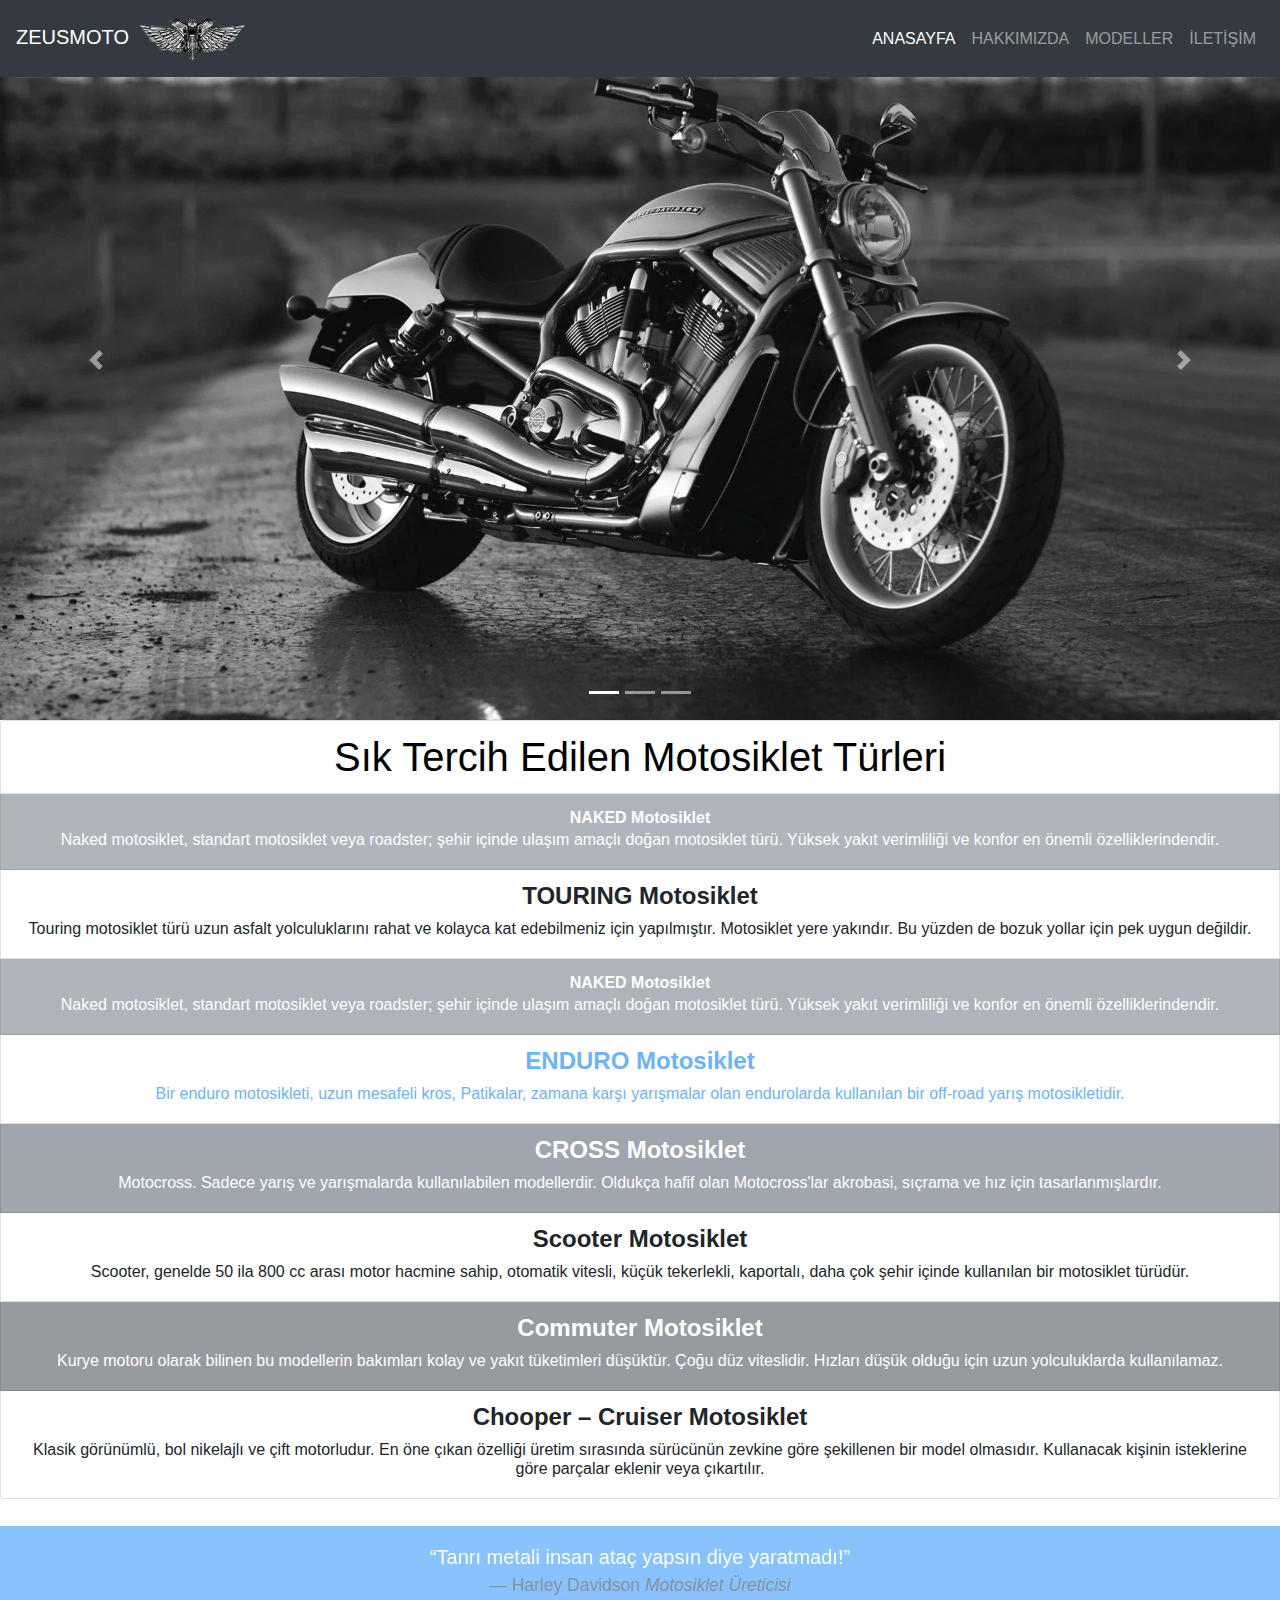
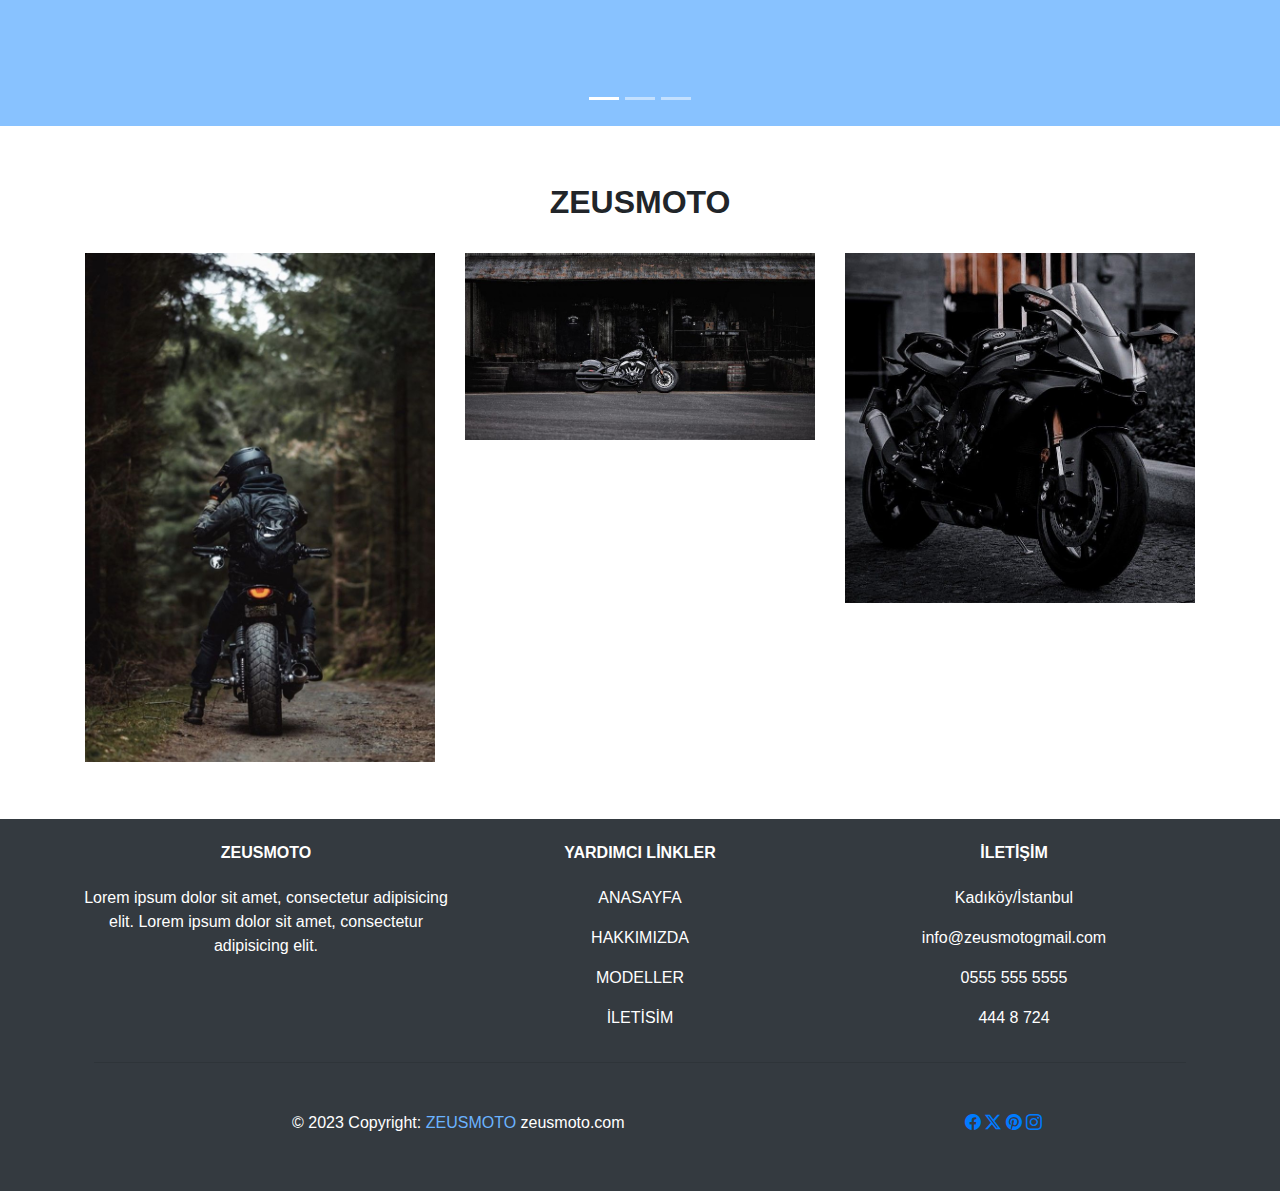
<file: index.html>
<!DOCTYPE html>
<html lang="tr">

<head>
    <meta charset="UTF-8">
    <meta name="viewport" content="width=device-width, initial-scale=1.0">
    <meta name="description"
        content="ZEUSMOTO ile Motosiklet Hakkkında bilmeniz gereken her şey,ZEUSMOTO Modelleri hakkında detaylı bir bilgi edinebilirsiniz  ">
    <link rel="stylesheet" href="https://cdn.jsdelivr.net/npm/bootstrap@4.6.2/dist/css/bootstrap.min.css"
        integrity="sha384-xOolHFLEh07PJGoPkLv1IbcEPTNtaed2xpHsD9ESMhqIYd0nLMwNLD69Npy4HI+N" crossorigin="anonymous">
    <title>ZEUSMOTO | ANASAYFA </title>
    <link rel="stylesheet" href="css/bootstrap.min.css">
    <link rel="stylesheet" href="css/style.css">

</head>

<body>

    <section id="menu" class="bg-dark">
        <div class="container">
            <div class="row">
                <div class="col-md-12 ">
                    <nav class="navbar fixed-top bg-dark navbar-expand-lg navbar-dark ">
                        <a class="navbar-brand" href="#">ZEUSMOTO <img src="img/logo-378X156.webp" alt="ZEUSMOTO-LOGO"
                                class="w-25"></a>
                        <button class="navbar-toggler" type="button" data-toggle="collapse"
                            data-target="#navbarNavDropdown" aria-controls="navbarNavDropdown" aria-expanded="false"
                            aria-label="Toggle navigation">
                            <span class="navbar-toggler-icon"></span>
                        </button>
                        <div class="collapse navbar-collapse" id="navbarNavDropdown">
                            <ul class="navbar-nav ml-auto">
                                <li class="nav-item active">
                                    <a class="nav-link" href="#">ANASAYFA <span class="sr-only">(current)</span></a>
                                </li>
                                <li class="nav-item">
                                    <a class="nav-link" href="hakkimizda.html">HAKKIMIZDA</a>
                                </li>
                                <li class="nav-item">
                                    <a class="nav-link" href="modeller.html">MODELLER</a>
                                </li>
                                <li class="nav-item">
                                    <a class="nav-link" href="iletisim.html">İLETİŞİM</a>
                                </li>

                            </ul>
                        </div>
                    </nav>
                </div>
            </div>
        </div>
    </section>
    <section id="slider"> <!-- SLİDER KISMI -->
        <div class="container-fluid">
            <div class="row">
                <div class="col-md-12 px-0"> <!--Col md 12 yapisi SLİDER-1 -->

                    <div id="carouselExampleCaptions" class="carousel slide carousel-fade" data-ride="carousel">
                        <ol class="carousel-indicators">
                            <li data-target="#carouselExampleCaptions" data-slide-to="0" class="active"></li>
                            <li data-target="#carouselExampleCaptions" data-slide-to="1"></li>
                            <li data-target="#carouselExampleCaptions" data-slide-to="2"></li>
                        </ol>
                        <div class="carousel-inner">
                            <div class="carousel-item active">
                                <img src="img/zmoto-1920X1080.webp" class="d-block w-100 " style="opacity: 98%;"
                                    alt="motosiklet">
                                <div class="carousel-caption d-none d-md-block">
                                  
                                </div>
                            </div>
                            <div class="carousel-item">
                                <img src="img/zmoto2-1000X723.webp" class="d-block w-100 " style="opacity: 98%;"
                                    alt="motosiklet">
                                <div class="carousel-caption d-none d-md-block">
                                   
                                </div>
                            </div>
                            <div class="carousel-item">
                                <img src="img/new.jpg " class="d-block w-100 " style="opacity: 98%;" alt="motosiklet">
                                <div class="carousel-caption d-none d-md-block">
                                  
                                </div>
                            </div>
                        </div>
                        <button class="carousel-control-prev" type="button" data-target="#carouselExampleCaptions"
                            data-slide="prev">
                            <span class="carousel-control-prev-icon" aria-hidden="true"></span>
                            <span class="sr-only">Previous</span>
                        </button>
                        <button class="carousel-control-next" type="button" data-target="#carouselExampleCaptions"
                            data-slide="next">
                            <span class="carousel-control-next-icon" aria-hidden="true"></span>
                            <span class="sr-only">Next</span>
                        </button>
                    </div>
                </div>
            </div>
        </div>
    </section>


    <section id="content"> <!-- LİSTE KISMI -->
        <div class="container-fluid">
            <div class="row">
                <div class="col-md-12 px-0">

                    <ul class="list-group">
                        <li class="list-group-item text-center">
                            <h1> Sık Tercih Edilen Motosiklet Türleri</h1>
                        </li>
                        <li class="list-group-item text-center text-white" style="opacity: 78%; background-color: #9ba1a8"> <strong>NAKED
                                Motosiklet</strong></h4>
                            <h6>Naked motosiklet, standart motosiklet veya roadster; şehir içinde ulaşım amaçlı doğan
                                motosiklet türü.
                                Yüksek yakıt verimliliği ve konfor en önemli özelliklerindendir. </h6>
                        </li>
                        <li class="list-group-item text-center">
                            <h4><strong>TOURING Motosiklet</strong></h4>
                            <h6>Touring motosiklet türü uzun asfalt yolculuklarını rahat ve kolayca kat edebilmeniz için
                                yapılmıştır.
                                Motosiklet yere yakındır.
                                Bu yüzden de bozuk yollar için pek uygun değildir.
                            </h6>
                        </li>
                        <li class="list-group-item text-center text-white " style="opacity: 86%;  background-color: #a2a8b0"> <strong>NAKED
                                Motosiklet</strong></h4>
                            <h6>Naked motosiklet, standart motosiklet veya roadster; şehir içinde ulaşım amaçlı doğan
                                motosiklet türü.
                                Yüksek yakıt verimliliği ve konfor en önemli özelliklerindendir. </h6>
                        </li>
                        <li class="list-group-item text-center" style="color:#6bb3ff; " >
                            <h4><strong>ENDURO Motosiklet</strong></h4>
                            <h6>Bir enduro motosikleti, uzun mesafeli kros, Patikalar,
                                zamana karşı yarışmalar olan endurolarda kullanılan bir off-road yarış motosikletidir.
                            </h6>
                        </li>
                        <li class="list-group-item text-center text-white " style="opacity: 94%;  background-color: #9ba1a8">
                            <h4><strong>CROSS Motosiklet</strong></h4>
                            <h6>Motocross. Sadece yarış ve yarışmalarda kullanılabilen modellerdir.
                                Oldukça hafif olan Motocross'lar akrobasi, sıçrama ve hız için tasarlanmışlardır. </h6>
                        </li>
                        <li class="list-group-item text-center">
                            <h4><strong>Scooter Motosiklet</strong></h4>
                            <h6>Scooter, genelde 50 ila 800 cc arası motor hacmine sahip, otomatik vitesli, küçük
                                tekerlekli,
                                kaportalı, daha çok şehir içinde kullanılan bir motosiklet türüdür. </h6>
                        </li>

                        <li class="list-group-item text-center  text-white " style="background-color: #979ba0;">
                            <h4><strong>Commuter Motosiklet</strong></h4>
                            <h6> Kurye motoru olarak bilinen bu modellerin bakımları kolay
                                ve yakıt tüketimleri düşüktür. Çoğu düz viteslidir. Hızları düşük olduğu için uzun
                                yolculuklarda kullanılamaz. </h6>
                        </li>

                        <li class="list-group-item text-center">
                            <h4><strong>Chooper – Cruiser Motosiklet</strong></h4>
                            <h6> Klasik görünümlü, bol nikelajlı ve çift motorludur. En öne çıkan özelliği üretim
                                sırasında
                                sürücünün zevkine göre şekillenen bir model olmasıdır. Kullanacak kişinin isteklerine
                                göre parçalar eklenir veya çıkartılır. </h6>
                        </li>
                    </ul>
                </div>
            </div>
        </div>
    </section>

   
    <section id="gecen-yazi">
        <div id="container-fluid">
            <div class="row">
                <div class="col-md-12 " style="background-color:#6bb3ff; opacity: 80%; margin-top: 2%;">
                    <div id="client-testimonial-carousel" class="carousel slide" data-ride="carousel"
                        style="height:200px;">
                        <div class="carousel-inner" role="listbox">
                            <div class="carousel-item active text-center p-3 text-white">
                                <blockquote class="blockquote text-center">
                                    <p class="mb-0"> “Tanrı metali insan ataç yapsın diye yaratmadı!”
                                    </p>
                                    <footer class="blockquote-footer">Harley Davidson <cite
                                            title="Source Title">Motosiklet Üreticisi</cite>
                                    </footer>
                                </blockquote>
                            </div>
                            <div class="carousel-item text-center p-3 text-white">
                                <blockquote class="blockquote text-center">
                                    <p class="mb-0">“Motosikletiniz varsa, bir terapiste ihtiyacınız yok!”
                                    </p>
                                    <footer class="blockquote-footer">Dan Aykroyd <cite
                                            title="Source Title">Komedyen</cite>
                                    </footer>

                                </blockquote>
                            </div>
                            <div class="carousel-item text-center p-3 text-white">
                                <blockquote class="blockquote text-center">
                                    <p class="mb-0">“Düz yollar hiç kimseyi usta bir sürücü yapmaz.”
                                    </p>
                                    <footer class="blockquote-footer">Paulo Coelho <cite
                                            title="Source Title">Yazar</cite>
                                    </footer>

                                </blockquote>
                            </div>
                            <div class="carousel-item text-center p-3 text-white">
                                <blockquote class="blockquote text-center">
                                    <p class="mb-0">  “Üniversiteye gidene ve ilk motosikletimi alana kadar hızın heyecanını anlayamadım.”
                                    </p>Vin Diesel <cite
                                            title="Source Title">Aktör</cite>
                                    </footer>

                                </blockquote>
                            </div>
                        </div>
                        <ol class="carousel-indicators">
                            <li data-target="#client-testimonial-carousel" data-slide-to="0" class="active"></li>
                            <li data-target="#client-testimonial-carousel" data-slide-to="1"></li>
                            <li data-target="#client-testimonial-carousel" data-slide-to="2"></li>
                        </ol>
                    </div>
                </div>
            </div>

        </div>

      
    </section>


 

    <div class="container">
        <div class="row">
            <div class="col-md-12  mx-auto" style="margin-top: 5%; margin-bottom: 5%;">
                <h2 style="text-align: center;"><strong>ZEUSMOTO</strong></h2>
                <br>
                <div id="myCarousel" class="carousel slide" data-ride="carousel" data-interval="0">
                    <div class="carousel-inner">
                        <div class="carousel-item active">
                            <div class="row">
                                <div class="col-sm-4">
                                    <div class="img-box"><img src="img/Gentleman Motors & Lifestyle_ Photo.jpg"
                                            class="img-fluid" alt=""></div>
                                </div>
                                <div class="col-sm-4">
                                    <div class="img-box"><img src="img/new6.jpg" class="img-fluid" alt=""></div>
                                </div>
                                <div class="col-sm-4">
                                    <div class="img-box"><img src="img/indir.jpg" class="img-fluid" alt=""></div>
                                </div>
                            </div>
                        </div>

                    </div>
                </div>
            </div>
        </div>
    </div>




    <!-- footer KISMI -->

    <section id="footer">
       
        <div class="container-fluid">
           
            <footer class="text-center text-lg-start text-white" style="background-color: #343a40">
                
                <div class="container p-4 pb-0 ">
                    
                    <section class="">
                        
                        <div class="row">
                            
                            <div class="col-md-4 px-0 ">
                                <h6 class="text-uppercase mb-4 font-weight-bold">
                                    ZEUSMOTO
                                </h6>
                                <p>
                                    Lorem ipsum dolor sit amet, consectetur adipisicing
                                    elit. Lorem ipsum dolor sit amet, consectetur adipisicing
                                    elit.
                                </p>
                            </div>


                            <div class="col-md-4 px-0">
                                <h6 class="text-uppercase mb-4 font-weight-bold">
                                    Yardımcı Linkler

                                </h6>

                                <p>
                                    <a href="#" class="text-white">ANASAYFA</a>
                                </p>
                                <p>
                                    <a href="hakkimizda.html" class="text-white">HAKKIMIZDA</a>
                                </p>
                                <p>
                                    <a href="modeller.html" class="text-white">MODELLER</a>
                                </p>
                                <p>
                                    <a href="iletisim.html" class="text-white">İLETİSİM</a>
                                </p>
                            </div>


                            <hr class="w-100 clearfix d-md-none" />


                            <div class="col-md-4 px-0">
                                <h6 class="text-uppercase mb-4 font-weight-bold">İLETİŞİM</h6>
                                <p><i class></i> Kadıköy/İstanbul</p>
                                <p><i class></i> info@zeusmotogmail.com</p>
                                <p><i class></i> 0555 555 5555 </p>
                                <p><i class></i> 444 8 724</p>
                            </div>
                        </div>
                    </section>
                    <hr class="my-3">
                    <section class="p-3 pt-0 px-0">
                        <div class="row d-flex align-items-center">

                            <div class="col-md-7 col-lg-8 text-center text-md-start">

                                <div class="p-3">
                                    © 2023 Copyright: <span style="color:#6bb3ff; ">ZEUSMOTO</span>
                                    <a class="text-white" href="#">zeusmoto.com</a>
                                </div>

                            </div>

                            <div class="col-md-5 col-lg-4 ml-lg-0 text-center text-md-end">
                                
                                <a href="https://www.facebook.com" target="_blank"><i class="bi bi-facebook"></i></a>

                                
                                <a href="https://www.twitter.com" target="_blank"><i class="bi bi-twitter-x"></i></a>

                               
                                <a href="https://www.pinterest.com" target="_blank"><i class="bi bi-pinterest"></i></a>

                              
                                <a href="https://www.instagram.com" target="_blank"><i class="bi bi-instagram"></i></a>
                            </div>

                        </div>
                    </section>

                </div>

            </footer>

        </div>

    </section>

    <!-- 
    <button class="btn btn-success">merhaba</button>

 -->

    <script src="js/jquery.slim.min.js"></script>
    <script src="js/popper.min.js"></script>
    <script src="js/bootstrap.min.js"></script>




</body>

</html>
</file>
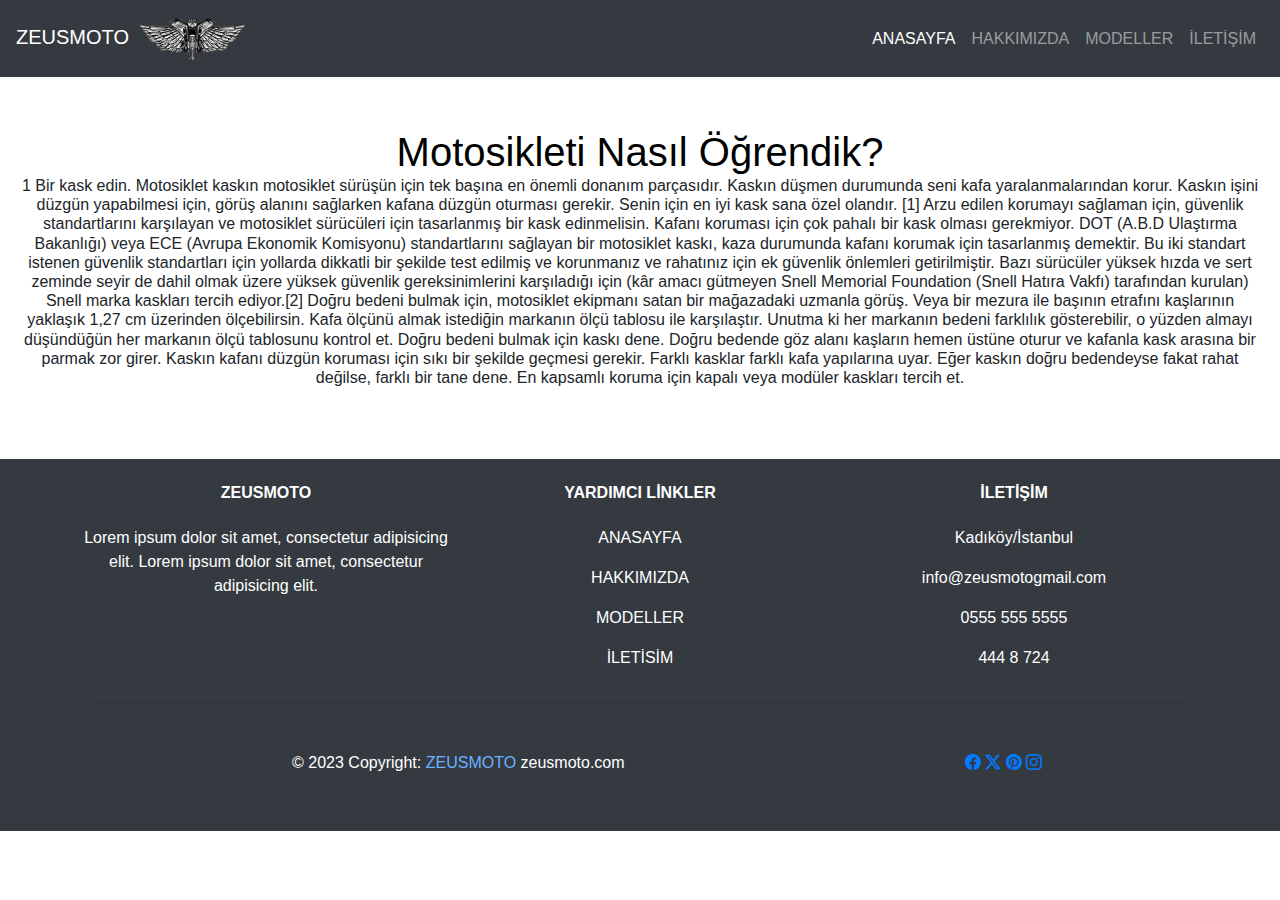
<file: hakkimizda.html>
<!DOCTYPE html>
<html lang="tr">
<head>
    <meta charset="UTF-8">
    <meta name="viewport" content="width=device-width, initial-scale=1.0">
    <meta name="description"
        content="ZEUSMOTO  Hakkkındaki sorularınız için bizleri tanıyabilirsiniz, ZEUSMOTO hakkında detaylı bir bilgi edinebilirsiniz  ">
    <link rel="stylesheet" href="https://cdn.jsdelivr.net/npm/bootstrap@4.6.2/dist/css/bootstrap.min.css"
        integrity="sha384-xOolHFLEh07PJGoPkLv1IbcEPTNtaed2xpHsD9ESMhqIYd0nLMwNLD69Npy4HI+N" crossorigin="anonymous">
    <title>ZEUSMOTO | HAKKIMIZDA </title>
    <link rel="stylesheet" href="css/bootstrap.min.css">
    <link rel="stylesheet" href="css/style.css">
</head>
<body>
    <section id="menu" class="bg-dark">
        <div class="container">
            <div class="row">
                <div class="col-md-12 "> 
                    
                    <nav class="navbar fixed-top bg-dark navbar-expand-lg navbar-dark ">
                        <a class="navbar-brand" href="#">ZEUSMOTO <img src="img/logo-378X156.webp" alt="ZEUSMOTO-LOGO" class="w-25"></a>
                        <button class="navbar-toggler" type="button" data-toggle="collapse"
                            data-target="#navbarNavDropdown" aria-controls="navbarNavDropdown" aria-expanded="false"
                            aria-label="Toggle navigation">
                            <span class="navbar-toggler-icon"></span>
                        </button>
                        <div class="collapse navbar-collapse" id="navbarNavDropdown">
                            <ul class="navbar-nav ml-auto">
                                <li class="nav-item active">
                                    <a class="nav-link" href="index.html">ANASAYFA <span class="sr-only">(current)</span></a>
                                </li>
                                <li class="nav-item">
                                    <a class="nav-link" href="#">HAKKIMIZDA</a>
                                </li>
                                <li class="nav-item">
                                    <a class="nav-link" href="modeller.html">MODELLER</a>
                                </li>
                                <li class="nav-item">
                                    <a class="nav-link" href="iletisim.html">İLETİŞİM</a>
                                </li>
                            
                            </ul>
                        </div>
                    </nav>
                </div>


            </div>
        </div>
    </section>





       
    <section id="yeni">

        <div class="container-fluid">
            <div class="row">
                <div class="col-md-12 text-center" style="margin-top: 10%; margin-bottom: 5%;">
                    <h1>Motosikleti Nasıl Öğrendik?</h1>
                <h6>1
                    Bir kask edin. Motosiklet kaskın motosiklet sürüşün için tek başına en önemli donanım parçasıdır. Kaskın düşmen durumunda seni kafa yaralanmalarından korur. Kaskın işini düzgün yapabilmesi için, görüş alanını sağlarken kafana düzgün oturması gerekir. Senin için en iyi kask sana özel olandır. [1]
                    Arzu edilen korumayı sağlaman için, güvenlik standartlarını karşılayan ve motosiklet sürücüleri için tasarlanmış bir kask edinmelisin. Kafanı koruması için çok pahalı bir kask olması gerekmiyor. DOT (A.B.D Ulaştırma Bakanlığı) veya ECE (Avrupa Ekonomik Komisyonu) standartlarını sağlayan bir motosiklet kaskı, kaza durumunda kafanı korumak için tasarlanmış demektir. Bu iki standart istenen güvenlik standartları için yollarda dikkatli bir şekilde test edilmiş ve korunmanız ve rahatınız için ek güvenlik önlemleri getirilmiştir. Bazı sürücüler yüksek hızda ve sert zeminde seyir de dahil olmak üzere yüksek güvenlik gereksinimlerini karşıladığı için (kâr amacı gütmeyen Snell Memorial Foundation (Snell Hatıra Vakfı) tarafından kurulan) Snell marka kaskları tercih ediyor.[2]
                    Doğru bedeni bulmak için, motosiklet ekipmanı satan bir mağazadaki uzmanla görüş. Veya bir mezura ile başının etrafını kaşlarının yaklaşık 1,27 cm üzerinden ölçebilirsin. Kafa ölçünü almak istediğin markanın ölçü tablosu ile karşılaştır. Unutma ki her markanın bedeni farklılık gösterebilir, o yüzden almayı düşündüğün her markanın ölçü tablosunu kontrol et.
                    Doğru bedeni bulmak için kaskı dene. Doğru bedende göz alanı kaşların hemen üstüne oturur ve kafanla kask arasına bir parmak zor girer. Kaskın kafanı düzgün koruması için sıkı bir şekilde geçmesi gerekir. Farklı kasklar farklı kafa yapılarına uyar. Eğer kaskın doğru bedendeyse fakat rahat değilse, farklı bir tane dene. En kapsamlı koruma için kapalı veya modüler kaskları tercih et.</h6>
                </div>
            </div>

        </div>

    </section>




    




   























    <!-- footer KISMI -->

    <section id="footer">
       
        <div class="container-fluid">
           
            <footer class="text-center text-lg-start text-white" style="background-color: #343a40">
                
                <div class="container p-4 pb-0 ">
                    
                    <section class="">
                        
                        <div class="row">
                            
                            <div class="col-md-4 px-0 ">
                                <h6 class="text-uppercase mb-4 font-weight-bold">
                                    ZEUSMOTO
                                </h6>
                                <p>
                                    Lorem ipsum dolor sit amet, consectetur adipisicing
                                    elit. Lorem ipsum dolor sit amet, consectetur adipisicing
                                    elit.
                                </p>
                            </div>


                            <div class="col-md-4 px-0">
                                <h6 class="text-uppercase mb-4 font-weight-bold">
                                    Yardımcı Linkler

                                </h6>

                                <p>
                                    <a href="index.html" class="text-white">ANASAYFA</a>
                                </p>
                                <p>
                                    <a href="#" class="text-white">HAKKIMIZDA</a>
                                </p>
                                <p>
                                    <a href="modeller.html" class="text-white">MODELLER</a>
                                </p>
                                <p>
                                    <a href="iletisim.html" class="text-white">İLETİSİM</a>
                                </p>
                            </div>


                            <hr class="w-100 clearfix d-md-none" />


                            <div class="col-md-4 px-0">
                                <h6 class="text-uppercase mb-4 font-weight-bold">İLETİŞİM</h6>
                                <p><i class></i> Kadıköy/İstanbul</p>
                                <p><i class></i> info@zeusmotogmail.com</p>
                                <p><i class></i> 0555 555 5555 </p>
                                <p><i class></i> 444 8 724</p>
                            </div>
                        </div>
                    </section>
                    <hr class="my-3">
                    <section class="p-3 pt-0 px-0">
                        <div class="row d-flex align-items-center">

                            <div class="col-md-7 col-lg-8 text-center text-md-start">

                                <div class="p-3">
                                    © 2023 Copyright: <span style="color:#6bb3ff; "> ZEUSMOTO</span>
                                    <a class="text-white" href="#">zeusmoto.com</a>
                                </div>

                            </div>

                            <div class="col-md-5 col-lg-4 ml-lg-0 text-center text-md-end">
                                
                                <a href="https://www.facebook.com" target="_blank"><i class="bi bi-facebook"></i></a>

                                
                                <a href="https://www.twitter.com" target="_blank"><i class="bi bi-twitter-x"></i></a>

                               
                                <a href="https://www.pinterest.com" target="_blank"><i class="bi bi-pinterest"></i></a>

                              
                                <a href="https://www.instagram.com" target="_blank"><i class="bi bi-instagram"></i></a>
                            </div>

                        </div>
                    </section>

                </div>

            </footer>

        </div>

    </section>
</body>
</html>
</file>
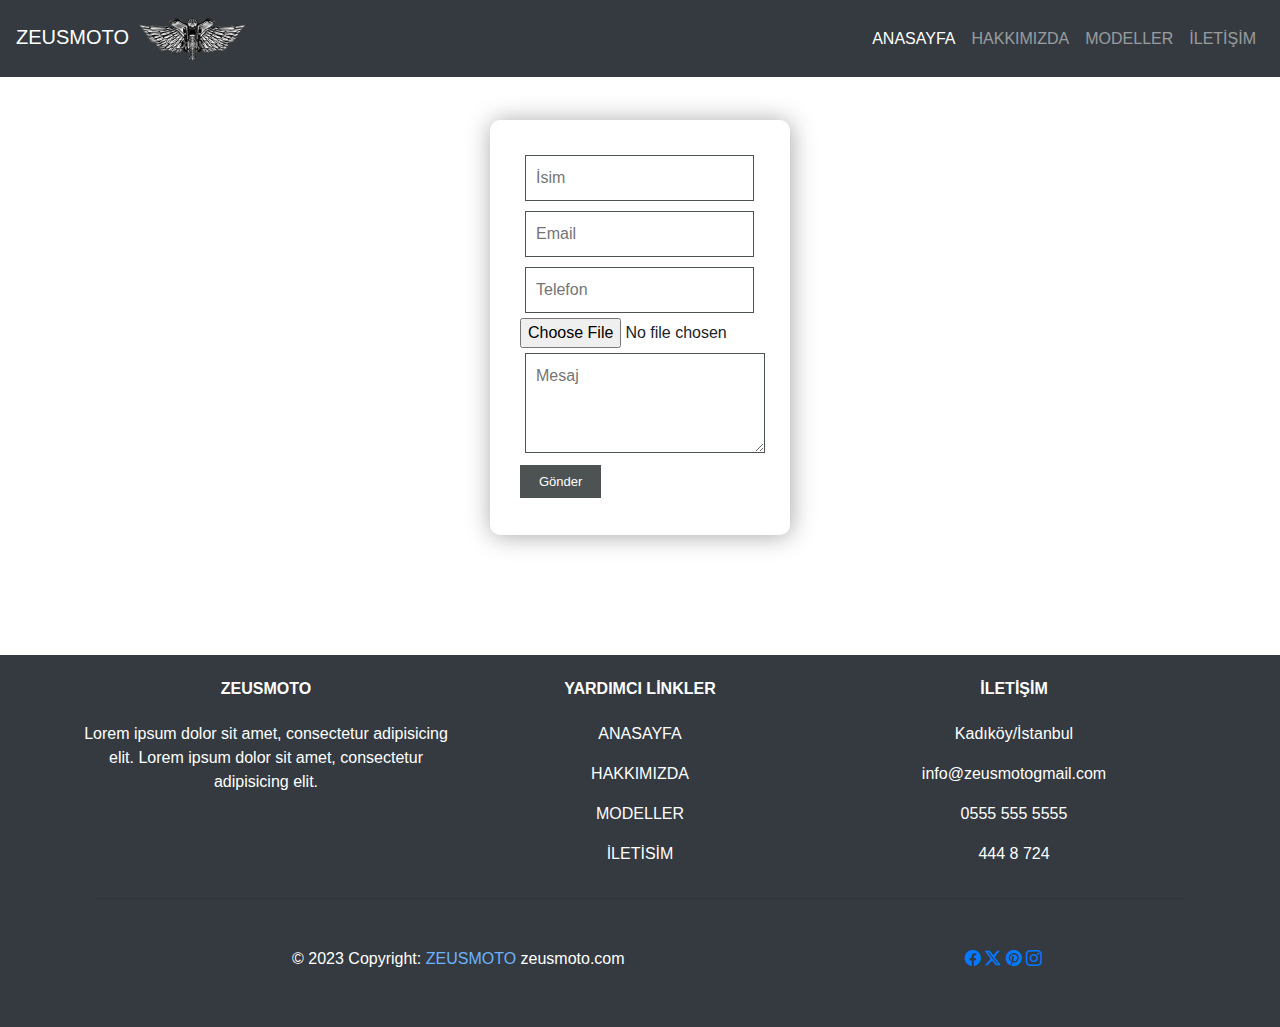
<file: iletisim.html>
<!DOCTYPE html>
<html lang="tr">
<head>
    <meta charset="UTF-8">
    <meta name="viewport" content="width=device-width, initial-scale=1.0">
    <meta name="description"
        content="ZEUSMOTO ile Motosiklet Hakkkında sorularınız için bizlere ulaşabilirsiniz, bilgi edinebilirsiniz  ">
    <link rel="stylesheet" href="https://cdn.jsdelivr.net/npm/bootstrap@4.6.2/dist/css/bootstrap.min.css"
        integrity="sha384-xOolHFLEh07PJGoPkLv1IbcEPTNtaed2xpHsD9ESMhqIYd0nLMwNLD69Npy4HI+N" crossorigin="anonymous">
    <title>ZEUSMOTO | İLETİSİM </title>
    <link rel="stylesheet" href="css/bootstrap.min.css">
    <link rel="stylesheet" href="css/style.css">
</head>
<body>
    
    <section id="menu" class="bg-dark">
        <div class="container">
            <div class="row">
                <div class="col-md-12 "> 
                    
                    <nav class="navbar fixed-top bg-dark navbar-expand-lg navbar-dark ">
                        <a class="navbar-brand" href="#">ZEUSMOTO <img src="img/logo-378X156.webp" alt="ZEUSMOTO-LOGO" class="w-25"></a>
                        <button class="navbar-toggler" type="button" data-toggle="collapse"
                            data-target="#navbarNavDropdown" aria-controls="navbarNavDropdown" aria-expanded="false"
                            aria-label="Toggle navigation">
                            <span class="navbar-toggler-icon"></span>
                        </button>
                        <div class="collapse navbar-collapse" id="navbarNavDropdown">
                            <ul class="navbar-nav ml-auto">
                                <li class="nav-item active">
                                    <a class="nav-link" href="index.html">ANASAYFA <span class="sr-only">(current)</span></a>
                                </li>
                                <li class="nav-item">
                                    <a class="nav-link" href="hakkimizda.html">HAKKIMIZDA</a>
                                </li>
                                <li class="nav-item">
                                    <a class="nav-link" href="modeller.html">MODELLER</a>
                                </li>
                                <li class="nav-item">
                                    <a class="nav-link" href="#">İLETİŞİM</a>
                                </li>
                            
                            </ul>
                        </div>
                    </nav>
                </div>


            </div>
        </div>
    </section>









<!-- <form action="" method="post" enctype="multipart/form-data">
        <label for="ad"> Adınız </label>
        <input type="text" name="adiniz" id="ad" placeholder="Adınız: "><br>
        <label for="ad"> Telefon Numaranız  </label>
        <input type="tel" name="phone" placeholder="Telefon Numaranız:" > 

    </form> -->



    <div class="iletisim">
        <form action="" class="genel-yapi" method="post" enctype="multipart/form-data">
        <ul>
        <li>
        <input type="text" name="adiniz" class="alan-style alan-split align-left" placeholder="İsim" />
        <input type="email" name="mail" class="alan-style alan-split align-left" placeholder="Email" />
         
        </li>
        <li>
        <input type="text" name="tel" class="alan-style alan-split align-left" placeholder="Telefon" />
        <!-- <input type="url" name="field4" class="alan-style alan-split align-right" placeholder="Web Sitesi" /> -->
        </li>
       
        <li>
        <input type="file" name="" id="">
        </li>
        <li>
        <textarea name="yorum" class="alan-style" placeholder="Mesaj"></textarea>
        </li>
        <li>
        <input type="submit" value="Gönder" />
        </li>
        </ul>
        </form>
        </div>












     <!-- footer KISMI -->

     <section id="footer">
       
        <div class="container-fluid">
           
            <footer class="text-center text-lg-start text-white" style="background-color: #343a40">
                
                <div class="container p-4 pb-0 ">
                    
                    <section class="">
                        
                        <div class="row">
                            
                            <div class="col-md-4 px-0 ">
                                <h6 class="text-uppercase mb-4 font-weight-bold">
                                    ZEUSMOTO
                                </h6>
                                <p>
                                    Lorem ipsum dolor sit amet, consectetur adipisicing
                                    elit. Lorem ipsum dolor sit amet, consectetur adipisicing
                                    elit.
                                </p>
                            </div>


                            <div class="col-md-4 px-0">
                                <h6 class="text-uppercase mb-4 font-weight-bold">
                                    Yardımcı Linkler

                                </h6>

                                <p>
                                    <a href="index.html" class="text-white">ANASAYFA</a>
                                </p>
                                <p>
                                    <a href="hakkimizda.html" class="text-white">HAKKIMIZDA</a>
                                </p>
                                <p>
                                    <a href="modeller.html" class="text-white">MODELLER</a>
                                </p>
                                <p>
                                    <a href="#" class="text-white">İLETİSİM</a>
                                </p>
                            </div>


                            <hr class="w-100 clearfix d-md-none" />


                            <div class="col-md-4 px-0">
                                <h6 class="text-uppercase mb-4 font-weight-bold">İLETİŞİM</h6>
                                <p><i class></i> Kadıköy/İstanbul</p>
                                <p><i class></i> info@zeusmotogmail.com</p>
                                <p><i class></i> 0555 555 5555 </p>
                                <p><i class></i> 444 8 724</p>
                            </div>
                        </div>
                    </section>
                    <hr class="my-3">
                    <section class="p-3 pt-0 px-0">
                        <div class="row d-flex align-items-center">

                            <div class="col-md-7 col-lg-8 text-center text-md-start">

                                <div class="p-3">
                                    © 2023 Copyright: <span style="color:#6bb3ff; ">ZEUSMOTO</span>
                                    <a class="text-white" href="#">zeusmoto.com</a>
                                </div>

                            </div>

                            <div class="col-md-5 col-lg-4 ml-lg-0 text-center text-md-end">
                                
                                <a href="https://www.facebook.com" target="_blank"><i class="bi bi-facebook"></i></a>

                                
                                <a href="https://www.twitter.com" target="_blank"><i class="bi bi-twitter-x"></i></a>

                               
                                <a href="https://www.pinterest.com" target="_blank"><i class="bi bi-pinterest"></i></a>

                              
                                <a href="https://www.instagram.com" target="_blank"><i class="bi bi-instagram"></i></a>
                            </div>

                        </div>
                    </section>

                </div>

            </footer>

        </div>

    </section>















</body>
</html>
</file>
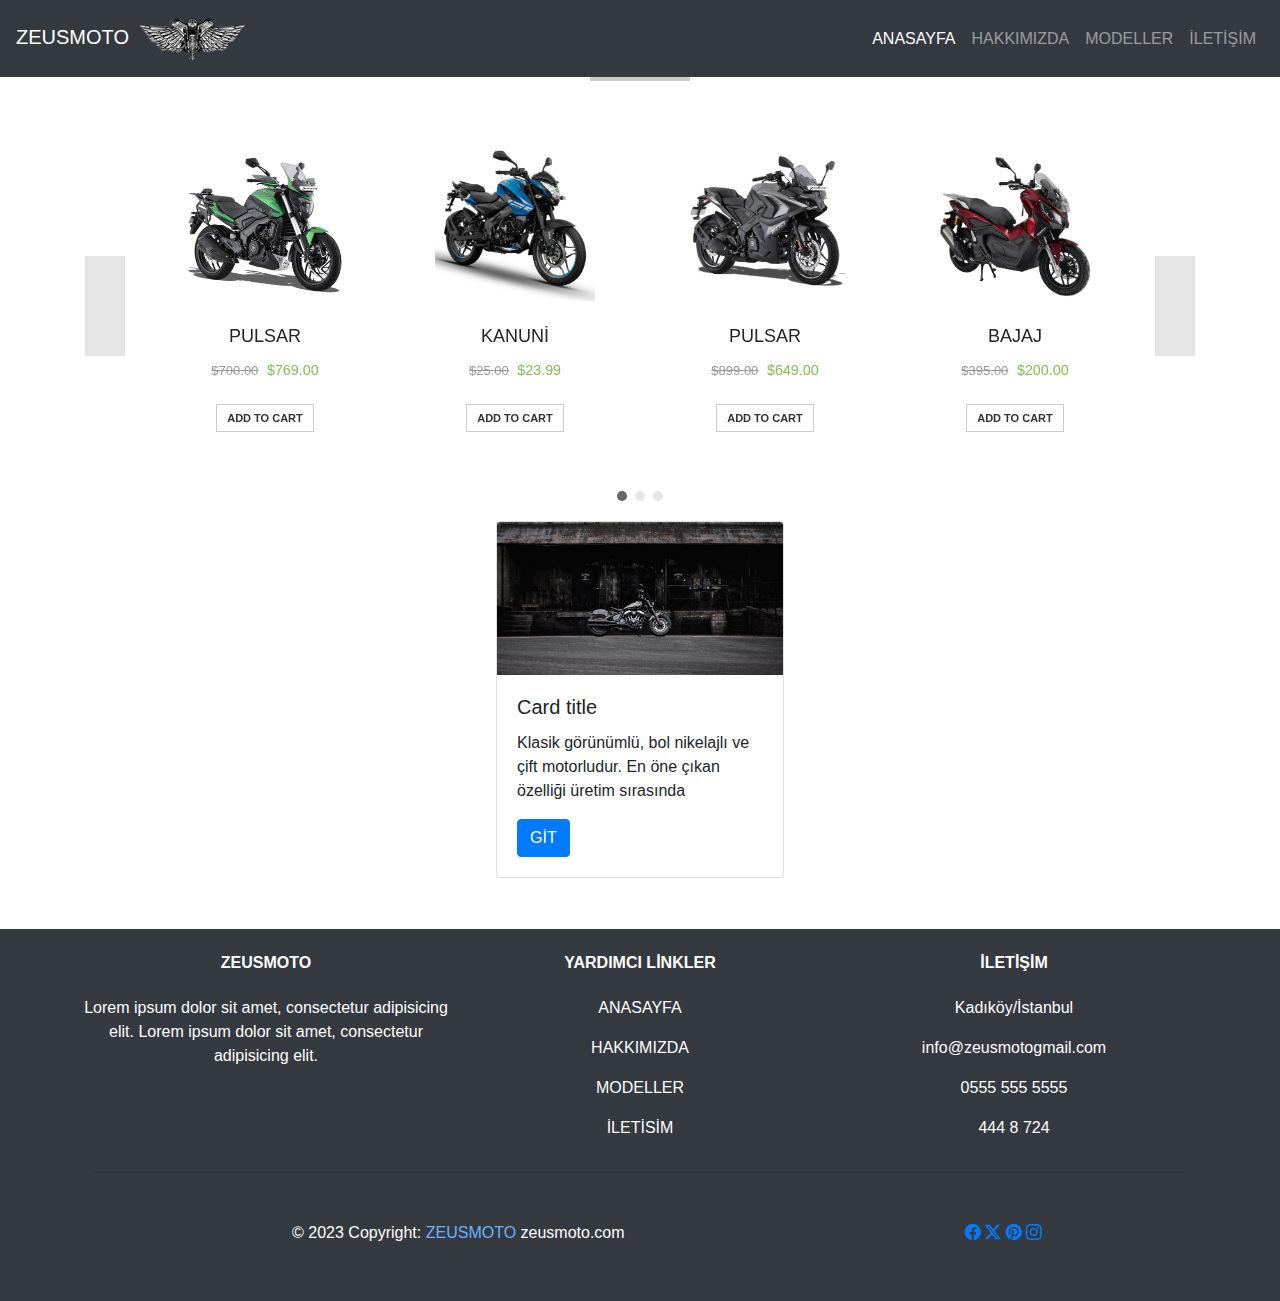
<file: modeller.html>
<!DOCTYPE html>
<html lang="tr">

<head>
    <meta charset="UTF-8">
    <meta name="viewport" content="width=device-width, initial-scale=1.0">
    <meta name="description"
        content="ZEUSMOTO ile Motosiklet MODELLERİ Hakkkında bilmeniz gereken her şey,ZEUSMOTO Modelleri hakkında detaylı bir bilgi edinebilirsiniz  ">
    <link rel="stylesheet" href="https://cdn.jsdelivr.net/npm/bootstrap@4.6.2/dist/css/bootstrap.min.css"
        integrity="sha384-xOolHFLEh07PJGoPkLv1IbcEPTNtaed2xpHsD9ESMhqIYd0nLMwNLD69Npy4HI+N" crossorigin="anonymous">
    <title>ZEUSMOTO | MODELLER </title>
    <link rel="stylesheet" href="css/bootstrap.min.css">
    <link rel="stylesheet" href="css/style.css">

    <style>
        body {
            font-family: "Open Sans", sans-serif;
        }

        h2 {
            color: #000;
            font-size: 26px;
            font-weight: 300;
            text-align: center;
            text-transform: uppercase;
            position: relative;
            margin: 30px 0 80px;
        }

        h2 b {
            color: #ffc000;
        }

        h2::after {
            content: "";
            width: 100px;
            position: absolute;
            margin: 0 auto;
            height: 4px;
            background: rgba(0, 0, 0, 0.2);
            left: 0;
            right: 0;
            bottom: -20px;
        }

        .carousel {
            margin: 50px auto;
            padding: 0 70px;
        }

        .carousel .carousel-item {
            min-height: 330px;
            text-align: center;
            overflow: hidden;
        }

        .carousel .carousel-item .img-box {
            height: 160px;
            width: 100%;
            position: relative;
        }

        .carousel .carousel-item img {
            max-width: 100%;
            max-height: 100%;
            display: inline-block;
            position: absolute;
            bottom: 0;
            margin: 0 auto;
            left: 0;
            right: 0;
        }

        .carousel .carousel-item h4 {
            font-size: 18px;
            margin: 10px 0;
        }

        .carousel .carousel-item .btn {
            color: #333;
            border-radius: 0;
            font-size: 11px;
            text-transform: uppercase;
            font-weight: bold;
            background: none;
            border: 1px solid #ccc;
            padding: 5px 10px;
            margin-top: 5px;
            line-height: 16px;
        }

        .carousel .carousel-item .btn:hover,
        .carousel .carousel-item .btn:focus {
            color: #fff;
            background: #000;
            border-color: #000;
            box-shadow: none;
        }

        .carousel .carousel-item .btn i {
            font-size: 14px;
            font-weight: bold;
            margin-left: 5px;
        }

        .carousel .thumb-wrapper {
            text-align: center;
        }

        .carousel .thumb-content {
            padding: 15px;
        }

        .carousel-control-prev,
        .carousel-control-next {
            height: 100px;
            width: 40px;
            background: none;
            margin: auto 0;
            background: rgba(0, 0, 0, 0.2);
        }

        .carousel-control-prev i,
        .carousel-control-next i {
            font-size: 30px;
            position: absolute;
            top: 50%;
            display: inline-block;
            margin: -16px 0 0 0;
            z-index: 5;
            left: 0;
            right: 0;
            color: rgba(0, 0, 0, 0.8);
            text-shadow: none;
            font-weight: bold;
        }

        .carousel-control-prev i {
            margin-left: -3px;
        }

        .carousel-control-next i {
            margin-right: -3px;
        }

        .carousel .item-price {
            font-size: 13px;
            padding: 2px 0;
        }

        .carousel .item-price strike {
            color: #999;
            margin-right: 5px;
        }

        .carousel .item-price span {
            color: #86bd57;
            font-size: 110%;
        }

        .carousel .carousel-indicators {
            bottom: -50px;
        }

        .carousel-indicators li,
        .carousel-indicators li.active {
            width: 10px;
            height: 10px;
            margin: 4px;
            border-radius: 50%;
            border-color: transparent;
            border: none;
        }

        .carousel-indicators li {
            background: rgba(0, 0, 0, 0.2);
        }

        .carousel-indicators li.active {
            background: rgba(0, 0, 0, 0.6);
        }

        .star-rating li {
            padding: 0;
        }

        .star-rating i {
            font-size: 14px;
            color: #ffc000;
        }
    </style>

</head>

<body>
    <section id="menu" class="bg-dark">
        <div class="container">
            <div class="row">
                <div class="col-md-12 ">
                    <nav class="navbar fixed-top bg-dark navbar-expand-lg navbar-dark ">
                        <a class="navbar-brand" href="#">ZEUSMOTO <img src="img/logo-378X156.webp" alt="ZEUSMOTO-LOGO"
                                class="w-25"></a>
                        <button class="navbar-toggler" type="button" data-toggle="collapse"
                            data-target="#navbarNavDropdown" aria-controls="navbarNavDropdown" aria-expanded="false"
                            aria-label="Toggle navigation">
                            <span class="navbar-toggler-icon"></span>
                        </button>
                        <div class="collapse navbar-collapse" id="navbarNavDropdown">
                            <ul class="navbar-nav ml-auto">
                                <li class="nav-item active">
                                    <a class="nav-link" href="index.html">ANASAYFA <span
                                            class="sr-only">(current)</span></a>
                                </li>
                                <li class="nav-item">
                                    <a class="nav-link" href="hakkimizda.html">HAKKIMIZDA</a>
                                </li>
                                <li class="nav-item">
                                    <a class="nav-link" href="#">MODELLER</a>
                                </li>
                                <li class="nav-item">
                                    <a class="nav-link" href="iletisim.html">İLETİŞİM</a>
                                </li>

                            </ul>
                        </div>
                    </nav>
                </div>
            </div>
        </div>
    </section>




    <div class="container">
        <div class="row">
            <div class="col-md-12">
                <h2>Trending <b>Products</b></h2>
                <div id="myCarousel" class="carousel slide" data-ride="carousel" data-interval="0">

                    <ol class="carousel-indicators">
                        <li data-target="#myCarousel" data-slide-to="0" class="active"></li>
                        <li data-target="#myCarousel" data-slide-to="1"></li>
                        <li data-target="#myCarousel" data-slide-to="2"></li>
                    </ol>

                    <div class="carousel-inner">
                        <div class="carousel-item active">
                            <div class="row">
                                <div class="col-sm-3">
                                    <div class="thumb-wrapper">
                                        <div class="img-box">
                                            <img src="img/moto1-1200X1200.webp" class="img-fluid" alt="motosiklet">
                                        </div>
                                        <div class="thumb-content">
                                            <h4>PULSAR</h4>
                                            <p class="item-price"><strike>$700.00</strike> <span>$769.00</span></p>
                                            <div class="star-rating">

                                            </div>
                                            <a href="#" class="btn btn-primary">Add to Cart</a>
                                        </div>
                                    </div>
                                </div>
                                <div class="col-sm-3">
                                    <div class="thumb-wrapper">
                                        <div class="img-box">
                                            <img src="img/moto2-917X917.webp" class="img-fluid" alt="motosiklet">
                                        </div>
                                        <div class="thumb-content">
                                            <h4>KANUNİ</h4>
                                            <p class="item-price"><strike>$25.00</strike> <span>$23.99</span></p>
                                            <div class="star-rating">

                                            </div>
                                            <a href="#" class="btn btn-primary">Add to Cart</a>
                                        </div>
                                    </div>
                                </div>
                                <div class="col-sm-3">
                                    <div class="thumb-wrapper">
                                        <div class="img-box">
                                            <img src="img/moto3-917X917.webp" class="img-fluid" alt="motosiklet">
                                        </div>
                                        <div class="thumb-content">
                                            <h4>PULSAR</h4>
                                            <p class="item-price"><strike>$899.00</strike> <span>$649.00</span></p>

                                            <a href="#" class="btn btn-primary">Add to Cart</a>
                                        </div>
                                    </div>
                                </div>
                                <div class="col-sm-3">
                                    <div class="thumb-wrapper">
                                        <div class="img-box">
                                            <img src="img/moto4-917X917.webp" class="img-fluid" alt="motosiklet">
                                        </div>
                                        <div class="thumb-content">
                                            <h4>BAJAJ</h4>
                                            <p class="item-price"><strike>$395.00</strike> <span>$200.00</span></p>

                                            <a href="#" class="btn btn-primary">Add to Cart</a>
                                        </div>
                                    </div>
                                </div>
                            </div>
                        </div>
                        <div class="carousel-item">
                            <div class="row">
                                <div class="col-sm-3">
                                    <div class="thumb-wrapper">
                                        <div class="img-box">
                                            <img src="img/moto4-917X917.webp" class="img-fluid" alt="motosiklet">
                                        </div>
                                        <div class="thumb-content">
                                            <h4>BAJAJ</h4>
                                            <p class="item-price"><strike>$789.00</strike> <span>$769.00</span></p>

                                            <a href="#" class="btn btn-primary">Add to Cart</a>
                                        </div>
                                    </div>
                                </div>
                                <div class="col-sm-3">
                                    <div class="thumb-wrapper">
                                        <div class="img-box">
                                            <img src="img/moto2-917X917.webp" class="img-fluid" alt="motosiklet">
                                        </div>
                                        <div class="thumb-content">
                                            <h4>PULSAR</h4>
                                            <p class="item-price"><strike>$1099.00</strike> <span>$869.00</span></p>

                                            <a href="#" class="btn btn-primary">Add to Cart</a>
                                        </div>
                                    </div>
                                </div>
                                <div class="col-sm-3">
                                    <div class="thumb-wrapper">
                                        <div class="img-box">
                                            <img src="img/moto4-917X917.webp" class="img-fluid" alt="motosiklet">
                                        </div>
                                        <div class="thumb-content">
                                            <h4>BAJAJ</h4>
                                            <p class="item-price"><strike>$109.00</strike> <span>$99.00</span></p>

                                            <a href="#" class="btn btn-primary">Add to Cart</a>
                                        </div>
                                    </div>
                                </div>
                                <div class="col-sm-3">
                                    <div class="thumb-wrapper">
                                        <div class="img-box">
                                            <img src="img/moto1-1200X1200.webp" class="img-fluid" alt="motosiklet">
                                        </div>
                                        <div class="thumb-content">
                                            <h4>PULSAR</h4>
                                            <p class="item-price"><strike>$999.00</strike> <span>$969.00</span></p>

                                            <a href="#" class="btn btn-primary">Add to Cart</a>
                                        </div>
                                    </div>
                                </div>
                            </div>
                        </div>
                        <div class="carousel-item">
                            <div class="row">
                                <div class="col-sm-3">
                                    <div class="thumb-wrapper">
                                        <div class="img-box">
                                            <img src="img/moto2-917X917.webp" class="img-fluid" alt="motosiklet">
                                        </div>
                                        <div class="thumb-content">
                                            <h4>BAJAJ</h4>
                                            <p class="item-price"><strike>$969.00</strike> <span>$949.00</span></p>

                                            <a href="#" class="btn btn-primary">Add to Cart</a>
                                        </div>
                                    </div>
                                </div>
                                <div class="col-sm-3">
                                    <div class="thumb-wrapper">
                                        <div class="img-box">
                                            <img src="img/moto3-917X917.webp" class="img-fluid" alt="motosiklet">
                                        </div>
                                        <div class="thumb-content">
                                            <h4>Canon DSLR</h4>
                                            <p class="item-price"><strike>$715.00</strike> <span>$750.00</span></p>

                                            <a href="#" class="btn btn-primary">Add to Cart</a>
                                        </div>
                                    </div>
                                </div>
                                <div class="col-sm-3">
                                    <div class="thumb-wrapper">
                                        <div class="img-box">
                                            <img src="img/moto4-917X917.webp" class="img-fluid" alt="motosiklet">
                                        </div>
                                        <div class="thumb-content">
                                            <h4>PULSAR</h4>
                                            <p class="item-price"><strike>$950.00</strike> <span>$918.00</span></p>

                                            <a href="#" class="btn btn-primary">Add to Cart</a>
                                        </div>
                                    </div>
                                </div>
                                <div class="col-sm-3">
                                    <div class="thumb-wrapper">
                                        <div class="img-box">
                                            <img src="img/moto1-1200X1200.webp" class="img-fluid" alt="motosiklet">
                                        </div>
                                        <div class="thumb-content">
                                            <h4>BAJAJ</h4>
                                            <p class="item-price"><strike>$850.00</strike> <span>$830.00</span></p>

                                            <a href="#" class="btn btn-primary">Add to Cart</a>
                                        </div>
                                    </div>
                                </div>
                            </div>
                        </div>
                    </div>
                    
                    <a class="carousel-control-prev" href="#myCarousel" data-slide="prev">
                        <i class="fa fa-angle-left"></i>
                    </a>
                    <a class="carousel-control-next" href="#myCarousel" data-slide="next">
                        <i class="fa fa-angle-right"></i>
                    </a>
                </div>
            </div>
        </div>
    </div>











    <div class="card" style="width: 18rem; margin: auto; margin-bottom: 4%;">
        <img src="img/new6.jpg" class="card-img-top" alt="motosiklet">
        <div class="card-body">
            <h5 class="card-title">Card title</h5>
            <p class="card-text">Klasik görünümlü, bol nikelajlı ve çift motorludur. En öne çıkan özelliği üretim
                sırasında</p>
            <a href="#" class="btn btn-primary">GİT</a>
        </div>
    </div>




































    <!-- footer KISMI -->

    <section id="footer">

        <div class="container-fluid">

            <footer class="text-center text-lg-start text-white" style="background-color: #343a40">

                <div class="container p-4 pb-0 ">

                    <section class="">

                        <div class="row">

                            <div class="col-md-4 px-0 ">
                                <h6 class="text-uppercase mb-4 font-weight-bold">
                                    ZEUSMOTO
                                </h6>
                                <p>
                                    Lorem ipsum dolor sit amet, consectetur adipisicing
                                    elit. Lorem ipsum dolor sit amet, consectetur adipisicing
                                    elit.
                                </p>
                            </div>


                            <div class="col-md-4 px-0">
                                <h6 class="text-uppercase mb-4 font-weight-bold">
                                    Yardımcı Linkler

                                </h6>

                                <p>
                                    <a href="index.html" class="text-white">ANASAYFA</a>
                                </p>
                                <p>
                                    <a href="hakkimizda.html" class="text-white">HAKKIMIZDA</a>
                                </p>
                                <p>
                                    <a href="#" class="text-white">MODELLER</a>
                                </p>
                                <p>
                                    <a href="iletisim.html" class="text-white">İLETİSİM</a>
                                </p>
                            </div>


                            <hr class="w-100 clearfix d-md-none" />


                            <div class="col-md-4 px-0">
                                <h6 class="text-uppercase mb-4 font-weight-bold">İLETİŞİM</h6>
                                <p><i class></i> Kadıköy/İstanbul</p>
                                <p><i class></i> info@zeusmotogmail.com</p>
                                <p><i class></i> 0555 555 5555 </p>
                                <p><i class></i> 444 8 724</p>
                            </div>
                        </div>
                    </section>
                    <hr class="my-3">
                    <section class="p-3 pt-0 px-0">
                        <div class="row d-flex align-items-center">

                            <div class="col-md-7 col-lg-8 text-center text-md-start">

                                <div class="p-3">
                                    © 2023 Copyright: <span style="color:#6bb3ff; ">ZEUSMOTO</span>
                                    <a class="text-white" href="#">zeusmoto.com</a>
                                </div>

                            </div>

                            <div class="col-md-5 col-lg-4 ml-lg-0 text-center text-md-end">

                                <a href="https://www.facebook.com" target="_blank"><i class="bi bi-facebook"></i></a>


                                <a href="https://www.twitter.com" target="_blank"><i class="bi bi-twitter-x"></i></a>


                                <a href="https://www.pinterest.com" target="_blank"><i class="bi bi-pinterest"></i></a>


                                <a href="https://www.instagram.com" target="_blank"><i class="bi bi-instagram"></i></a>
                            </div>

                        </div>
                    </section>

                </div>

            </footer>

        </div>

    </section>













    <script src="js/jquery.slim.min.js"></script>
    <script src="js/popper.min.js"></script>
    <script src="js/bootstrap.min.js"></script>















</body>

</html>

<script src="js/jquery.slim.min.js"></script>
<script src="js/popper.min.js"></script>
<script src="js/bootstrap.min.js"></script>
</file>
<file: css/style.css>
@import url("https://cdn.jsdelivr.net/npm/bootstrap-icons@1.11.1/font/bootstrap-icons.css");

h1 {
    color:#000;
  
   text-align: center;
    margin: 0%;
}

/*.W-35{width: 35%;}*/
h4{

}


 /*İLETİSİM */

.iletisim {
    width: 300px;
    margin: auto;
}

.genel-yapi {
    max-width: 450px;
    background: #fff;
    padding: 30px;
    margin: 40% auto;
    box-shadow: 1px 1px 25px rgba(0, 0, 0, 0.35);
    border-radius: 10px;
}

.genel-yapi ul {
    padding: 0;
    margin: 0;
    /*ortada olmasını sağlıyor belki değiştirebilirim kararsız kaldım */
    list-style: none;
}

.genel-yapi ul li {
    display: block;
    min-height: 40px;
}

.genel-yapi ul li .alan-style {
    box-sizing: border-box;
    border: 1px solid #4d5353;
    padding: 10px;
    margin: 5px;
}


.genel-yapi ul li .alan-style:focus {
    box-shadow: 0 0 5px #B0CFE0;
    border: 1px solid #B0CFE0;
}

.genel-yapi ul li .alan-full {
    width: 100%;
}

.genel-yapi ul li input.align-left {
    float: left;
}

.genel-yapi ul li textarea {
    width: 100%;
    height: 100px;
}

.genel-yapi ul li input[type="button"],
.genel-yapi ul li input[type="submit"] {

    box-shadow: inset 0px 1px 0px 0px #4d5353;
    background-color: #4d5353;
    border: 1px solid #4d5353;
    display: inline-block;
    cursor: pointer;
    color: #FFF;
    padding: 8px 18px;
    text-decoration: none;
    font: 13px Arial, Helvetica, sans-serif;
}

.genel-yapi ul li input[type="button"]:hover,
.genel-yapi ul li input[type="submit"]:hover {
    background: linear-gradient(to bottom, #fff 5%, #007bff 100%);
    background-color: #007bff;
}


#footer
{
    width: 100%;
    height: auto;
    background-color:#343a40;
}
</file>
